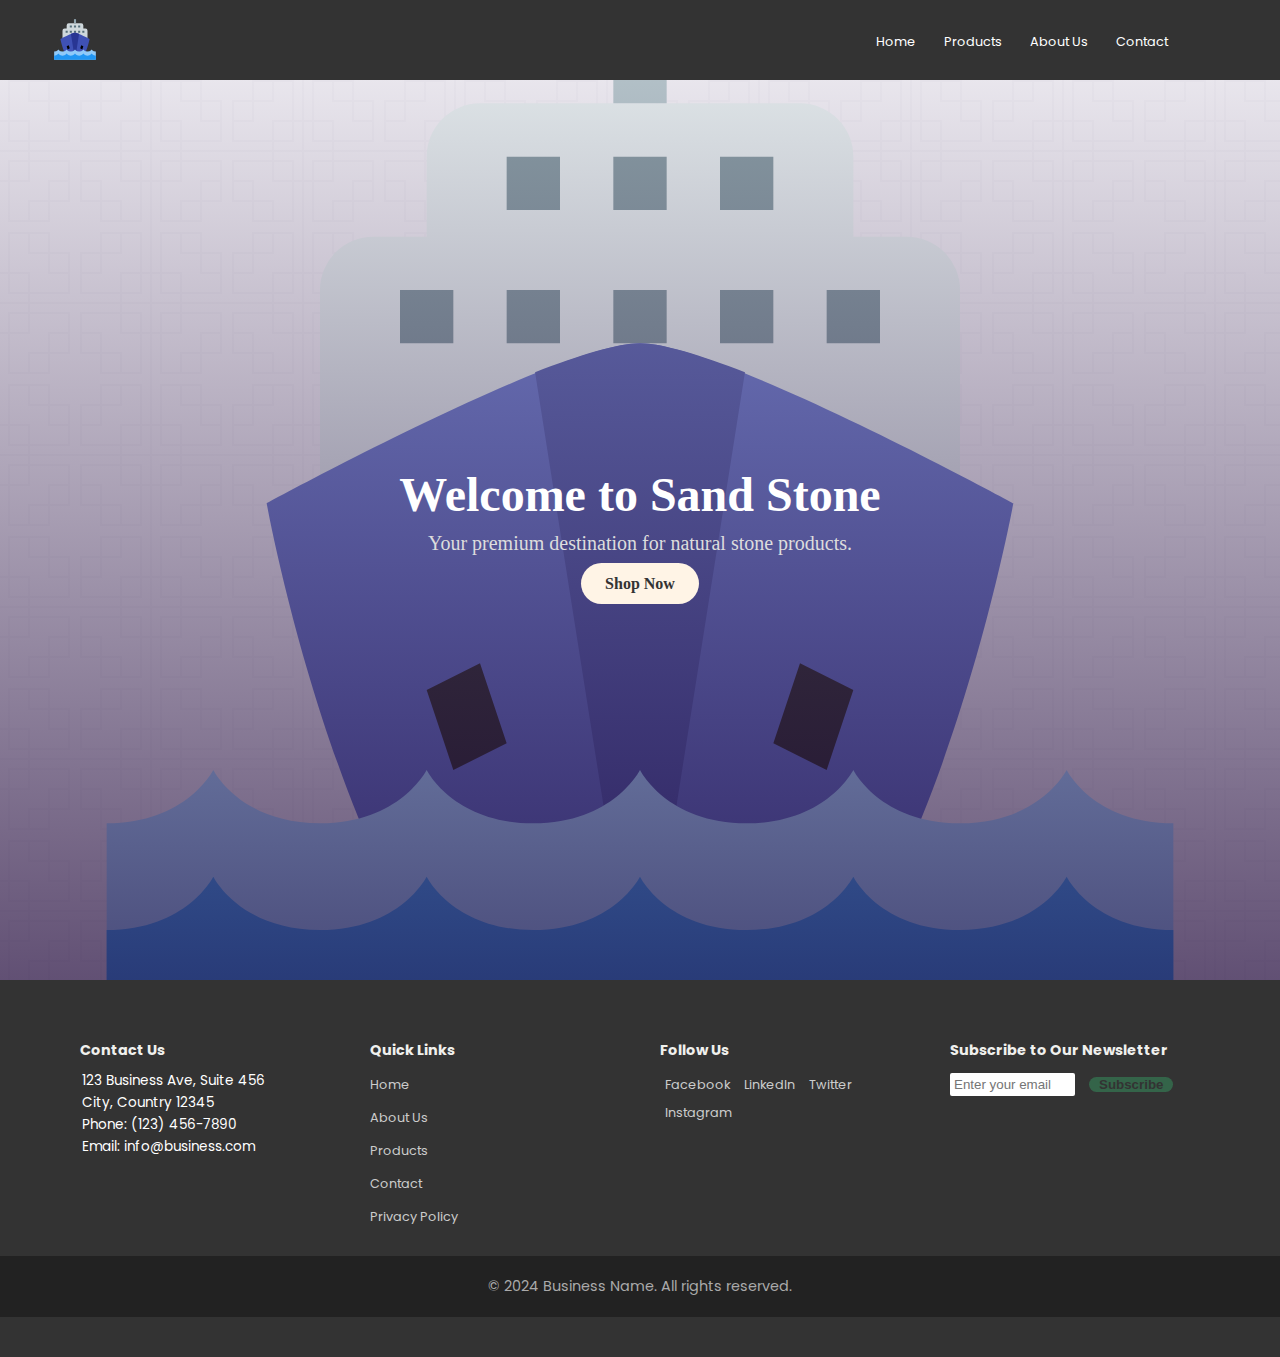
<file: index.html>
<!DOCTYPE html>
<html lang="en">
<head>
  <meta charset="UTF-8" />
  <meta name="viewport" content="width=device-width, initial-scale=1.0" />
  <meta name="description" content="Sand stone natural stone landing page">
  <title>Simple E-commerce</title>
  <link rel="stylesheet" href="styles.css" />
  <link href="https://fonts.googleapis.com/css2?family=Poppins:wght@400;700&display=swap" rel="stylesheet">
</head>
<body>
  <header>
    
    <nav id="fullscreen-menu" class="fullscreen-menu">
    <input type="checkbox" id="check" name="" value="">
    <label for="check" id="checkbtn">=</label>
    <label class="logo"><a href="#"><img src="water-transportation-svgrepo-com.svg"></a></label>
      <ul>
        <li><a href="#">Home</a></li>
        <li><a href="Products.html">Products</a></li>
        <li><a href="About.html">About Us</a></li>
        <li><a href="Contact.html">Contact</a></li>
      </ul>
    </nav>
  </header>

  <!-- Hero Section -->
  <section class="hero">
    <div class="hero-overlay">
      <div class="hero-content">
        <h1>Welcome to Sand Stone</h1>
        <p>Your premium destination for natural stone products.</p>
        <a href="Contact.html" class="cta-button" aria-label="Shop Now">Shop Now</a>
      </div>
    </div>
  </section>
    

  <!-- Footer Section -->
  <footer>
    <div class="footer-container">
      <div class="footer-info">
        <h4>Contact Us</h4>
        <p>123 Business Ave, Suite 456</p>
        <p>City, Country 12345</p>
        <p>Phone: (123) 456-7890</p>
        <p>Email: info@business.com</p>
      </div>
  
      <div class="footer-links">
        <h4>Quick Links</h4>
        <ul>
          <li><a href="#home">Home</a></li>
          <li><a href="#about">About Us</a></li>
          <li><a href="#products">Products</a></li>
          <li><a href="#contact">Contact</a></li>
          <li><a href="#privacy-policy">Privacy Policy</a></li>
        </ul>
      </div>
  
      <div class="footer-social">
        <h4>Follow Us</h4>
        <a href="#facebook" class="social-icon">Facebook</a>
        <a href="#linkedin" class="social-icon">LinkedIn</a>
        <a href="#twitter" class="social-icon">Twitter</a>
        <a href="#instagram" class="social-icon">Instagram</a>
      </div>
  
      <div class="footer-newsletter">
        <h4>Subscribe to Our Newsletter</h4>
        <form action="#" method="post">
          <input type="email" placeholder="Enter your email" required>
          <button type="submit">Subscribe</button>
        </form>
      </div>
    </div>
  
    <div class="footer-bottom">
      <p>&copy; 2024 Business Name. All rights reserved.</p>
    </div>
  </footer>
</body>
</html>
</file>
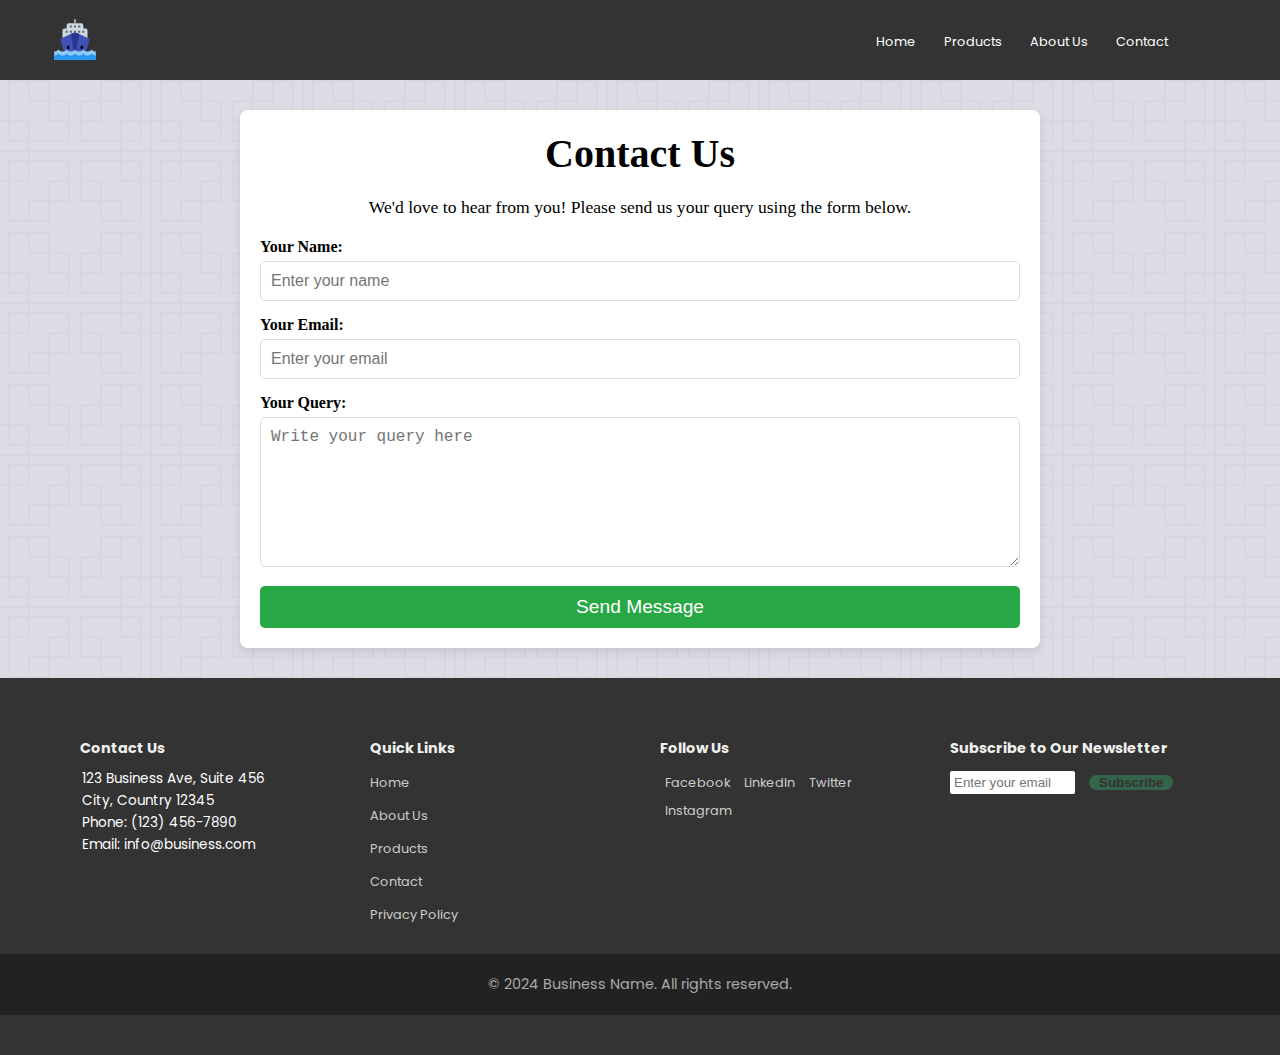
<file: Contact.html>
<!DOCTYPE html>
<html lang="en">
  <head>
    <meta charset="UTF-8" />
    <meta name="viewport" content="width=device-width, initial-scale=1.0" />
    <meta
      name="description"
      content="About Us - Sand Stone Natural Stone Business"/>
    <title>About Us</title>
    <link rel="stylesheet" href="contactstyle.css" />
    <link href="https://fonts.googleapis.com/css2?family=Poppins:wght@400;700&display=swap" rel="stylesheet">

  </head>
  <body>
    <header>
      <nav id="fullscreen-menu" class="fullscreen-menu">
        <input type="checkbox" id="check" name="" value="" />
        <label for="check" id="checkbtn">=</label>
        <label class="logo"
          ><a href="index.html"><img src="water-transportation-svgrepo-com.svg" /></a
        ></label>
        <ul>
          <li><a href="index.html">Home</a></li>
          <li><a href="#Products">Products</a></li>
          <li><a href="About.html">About Us</a></li>
          <li><a href="#">Contact</a></li>
        </ul>
      </nav>
    </header>

    <!-- Hero Section -->
    <section class="contact-us">
        <h1>Contact Us</h1>
        <p>We'd love to hear from you! Please send us your query using the form below.</p>
        
        <form id="contactForm" action="https://formspree.io/f/xeoqkqnk" method="POST">
          <div class="form-group">

            <label for="name">Your Name:</label>
            <input type="text" id="name" name="name" required placeholder="Enter your name">

          </div>
    
           <div class="form-group">

            <label for="email">Your Email:</label>
            <input type="email" id="email" name="email" required placeholder="Enter your email">
          
           </div>
    
          <div class="form-group">
            <label for="query">Your Query:</label>
            <textarea id="query" name="query" required placeholder="Write your query here"></textarea>
          </div>
          <!-- <input type="hidden" name="_redirect" value="http://127.0.0.1:5500/"> -->
          <button type="submit" class="submit-button">Send Message</button>
        </form>
    </section>
    <!-- Footer Section -->
    <footer>
      <div class="footer-container">
        <div class="footer-info">
          <h4>Contact Us</h4>
          <p>123 Business Ave, Suite 456</p>
          <p>City, Country 12345</p>
          <p>Phone: (123) 456-7890</p>
          <p>Email: info@business.com</p>
        </div>

        <div class="footer-links">
          <h4>Quick Links</h4>
          <ul>
            <li><a href="index.html">Home</a></li>
            <li><a href="About.html">About Us</a></li>
            <li><a href="#products">Products</a></li>
            <li><a href="Contact.html">Contact</a></li>
            <li><a href="#privacy-policy">Privacy Policy</a></li>
          </ul>
        </div>

        <div class="footer-social">
          <h4>Follow Us</h4>
          <a href="#facebook" class="social-icon">Facebook</a>
          <a href="#linkedin" class="social-icon">LinkedIn</a>
          <a href="#twitter" class="social-icon">Twitter</a>
          <a href="#instagram" class="social-icon">Instagram</a>
        </div>

        <div class="footer-newsletter">
          <h4>Subscribe to Our Newsletter</h4>
          <form action="https://formspree.io/f/xeoqkqnk" method="post">
            <input type="email" name="email" placeholder="Enter your email" required />
            <button type="submit">Subscribe</button>
          </form>
        </div>
      </div>

      <div class="footer-bottom">
        <p>&copy; 2024 Business Name. All rights reserved.</p>
      </div>
    </footer>
    <script>
        document.getElementById("contactForm").addEventListener("submit", function(event) {
          event.preventDefault(); // Prevent the default form submission
          const form = event.target;
      
          // Submit the form using the fetch API
          fetch(form.action, {
            method: form.method,
            body: new FormData(form),
            headers: { 'Accept': 'application/json' }
          }).then(response => {
            if (response.ok) {
              window.location.href = "http://127.0.0.1:5500/"; // Redirect to the homepage
            } else {
              alert("Oops! There was a problem submitting your form.");
            }
          }).catch(error => {
            console.error("Error:", error);
            alert("There was an error submitting your form.");
          });
        });
      </script>
  </body>
</html>
</file>
<file: styles.css>
* {
  margin: 0;
  padding: 0;
  box-sizing: border-box;
}
body {
  width: 100%;
  height: 100%;
  background-color: #dfdbe5;
  background-image: url("data:image/svg+xml,%3Csvg xmlns='http://www.w3.org/2000/svg' width='152' height='152' viewBox='0 0 152 152'%3E%3Cg fill-rule='evenodd'%3E%3Cg id='temple' fill='%239C92AC' fill-opacity='0.08'%3E%3Cpath d='M152 150v2H0v-2h28v-8H8v-20H0v-2h8V80h42v20h20v42H30v8h90v-8H80v-42h20V80h42v40h8V30h-8v40h-42V50H80V8h40V0h2v8h20v20h8V0h2v150zm-2 0v-28h-8v20h-20v8h28zM82 30v18h18V30H82zm20 18h20v20h18V30h-20V10H82v18h20v20zm0 2v18h18V50h-18zm20-22h18V10h-18v18zm-54 92v-18H50v18h18zm-20-18H28V82H10v38h20v20h38v-18H48v-20zm0-2V82H30v18h18zm-20 22H10v18h18v-18zm54 0v18h38v-20h20V82h-18v20h-20v20H82zm18-20H82v18h18v-18zm2-2h18V82h-18v18zm20 40v-18h18v18h-18zM30 0h-2v8H8v20H0v2h8v40h42V50h20V8H30V0zm20 48h18V30H50v18zm18-20H48v20H28v20H10V30h20V10h38v18zM30 50h18v18H30V50zm-2-40H10v18h18V10z'/%3E%3C/g%3E%3C/g%3E%3C/svg%3E");
}
nav {
  width: 100%;
  height: 80px;
  background-color: #333;
  /* background: linear-gradient(135deg,#FDF6E3, #FAF3E0); */
  /* border-radius: 5px; */
}
.logo img {
  width: 50px;
  height: 80px;
  margin: 0 50px;
  line-height: 80px;
}
nav ul {
  float: right;
  padding-right: 100px;
}
nav ul li {
  display: inline-block;
  /* line-height: 80px; */
  margin-top: 25px;
}
nav ul li a {
  font-family: 'Poppins',sans-serif;
  text-decoration: none;
  color: white;
  font-size: 0.8rem;
  display: block;
  padding: 8px 12px;
  border-radius: 20px;
  transition: background-color 0.3s ease, color 0.3s ease;
}
nav ul li a:hover {
  background-color: #ffae00;
  color: black;
  /* border-radius: 15px; */
  /* font-weight: bold; */
  /* margin:5px 3px; */
}
#checkbtn {
  float: right;
  line-height: 80px;
  margin-right: 30px;
  font-size: 30px;
  font-weight: bolder;
  color:#fff;
  display: none;
}
#check {
  display: none;
}
#check:checked ~ ul {
  left: 0;
}

@media (max-width: 768px) {
  #checkbtn {
    display: block;
  }
  nav ul {
    width: 100%;
    height: 100vh;
    background-color: rgba(255, 255, 255, 0.95);
    position: absolute;
    top: 80px;
    left: -100%;
    transition: 0.5s;
    padding-left: 60px;
    z-index: 9999;
  }
  nav ul li {
    display: block;
    text-align: center;
    line-height: 35px;
    margin: 10px;
  }
  nav ul li a {
    color: black;
  }
  /* nav ul li a:hover {
    background-color: burlywood;
    color: rgb(252, 249, 249);
  } */
}

/* Hero Section */
.hero {
  position: relative;
  display: flex;
  align-items: center;
  justify-content: center;
  height: 100vh;
  background: url("water-transportation-svgrepo-com.svg") center/cover no-repeat; /* Full background image */
  color: #ffffff;
  /* background-position: center; */
  /* background-attachment: fixed; */
}

/* Overlay for readability over background */
.hero-overlay {
  position: absolute;
  top: 0;
  left: 0;
  width: 100%;
  height: 100%;
  background: linear-gradient(rgba(255, 255, 255, 0.3), rgba(44, 21, 68, 0.7));

  display: flex;
  align-items: center;
  justify-content: center;
}

.hero-content {
  text-align: center;
  z-index: 1;
}

.hero h1 {
  font-size: 3rem;
  font-weight: 700;
  color: #fff;
  margin-bottom: 10px;
}

.hero p {
  font-size: 1.25rem;
  color: #ddd;
  max-width: 600px;
  margin: 0 auto 20px;
}

/* CTA Button Styling */
.cta-button {
  padding: 12px 24px;
  font-size: 1rem;
  font-weight: bold;
  color: #333;
  background-color: #fff4e6;
  border: none;
  border-radius: 30px;
  text-decoration: none;
  transition: background-color 0.3s;
}

.cta-button:hover {
  background-color: #ffd700; /* Subtle hover color */
  color: #333;
}

/* Responsive Design */
@media (max-width: 768px) {
  .hero h1 {
    font-size: 2rem;
  }
  .hero p {
    font-size: 0.8rem;
  }

  .cta-button {
    padding: 10px 20px;
    font-size: 0.9rem;
  }
}

footer {
  background-color: #333;
  color: #fff;
  padding: 40px 0;
  font-family: 'Poppins',sans-serif;

}

.footer-container {
  display:flex;
  justify-content: space-between;
  max-width: 1200px;
  margin: 0 auto;
  padding: 0 20px;
}
.footer-info, .footer-links, .footer-social, .footer-newsletter {
  flex: 1 1 200px;
  margin: 20px;
}
.footer-info h4, .footer-links h4, .footer-social h4, .footer-newsletter h4 {
  font-size: 0.9rem;
  margin-bottom: 10px;
  color: #f0f0ed; /* Optional: Accent color for titles */
}
.footer-info{
  font-size: 0.85rem;
}
.footer-info p{
  margin: 2px;
}
.footer-links ul {
  list-style: none;
  padding: 0;
}
.footer-links li {
  margin: 8px 0;
}
.footer-links a {
  font-size: 0.8rem;
  color: #ccc;
  text-decoration: none;
  transition: color 0.3s;
}
.footer-links a:hover {
  color: #ffd700; /* Optional: Highlight color on hover */
}
.footer-social a {
  font-size: 0.8rem;
  display: inline-block;
  margin: 5px;
  color: #ccc;
  text-decoration: none;
  transition: color 0.3s;
}
.footer-social a:hover {
  color: #ffd700; /* Optional: Social icon hover color */
}
.footer-newsletter input[type="email"] {
  padding: 4px;
  width: 125px;
  border: none;
  border-radius: 2px;
  margin-right: 10px;
}
.footer-newsletter button {
  padding: 0 10px;
  background-color: #38a06574;
  border: none;
  border-radius: 20px;
  color: #333;
  font-weight: bold;
  cursor: pointer;
  transition: background-color 0.3s;
}
.footer-newsletter button:hover {
  background-color: #ffae00; /* Darker shade on hover */
}

.footer-bottom {
  text-align: center;
  padding: 20px 0;
  font-size: 0.9rem;
  color: #aaa;
  background-color: #222;
}

.footer-bottom p {
  margin: 0;
}

@media (max-width: 768px) {
  /* Adjust footer layout */
  footer {
    display: flex;
    flex-direction: column;
    align-items: center;
    padding: 20px;
    text-align: center;
  }

  /* Center-align footer links */
  footer ul {
    display: flex;
    flex-direction: column;
    gap: 10px;
    padding: 0;
  }

  /* Adjust newsletter section layout */
  .footer-newsletter .newsletter-input {
    flex-direction: column;
    width: 100%;
    align-items: stretch;
  }

  .footer-newsletter input[type="email"] {
    width: 100%;
    margin-bottom: 10px; /* Space below input */
    border-radius: 4px;
  }

  .footer-newsletter button {
    width: 100%;
    border-radius: 4px;
  }
}
</file>
<file: contactstyle.css>
* {
  margin: 0;
  padding: 0;
  box-sizing: border-box;
}
body {
  width: 100%;
  height: 100%;
  background-color: #dfdbe5;
  background-image: url("data:image/svg+xml,%3Csvg xmlns='http://www.w3.org/2000/svg' width='152' height='152' viewBox='0 0 152 152'%3E%3Cg fill-rule='evenodd'%3E%3Cg id='temple' fill='%239C92AC' fill-opacity='0.08'%3E%3Cpath d='M152 150v2H0v-2h28v-8H8v-20H0v-2h8V80h42v20h20v42H30v8h90v-8H80v-42h20V80h42v40h8V30h-8v40h-42V50H80V8h40V0h2v8h20v20h8V0h2v150zm-2 0v-28h-8v20h-20v8h28zM82 30v18h18V30H82zm20 18h20v20h18V30h-20V10H82v18h20v20zm0 2v18h18V50h-18zm20-22h18V10h-18v18zm-54 92v-18H50v18h18zm-20-18H28V82H10v38h20v20h38v-18H48v-20zm0-2V82H30v18h18zm-20 22H10v18h18v-18zm54 0v18h38v-20h20V82h-18v20h-20v20H82zm18-20H82v18h18v-18zm2-2h18V82h-18v18zm20 40v-18h18v18h-18zM30 0h-2v8H8v20H0v2h8v40h42V50h20V8H30V0zm20 48h18V30H50v18zm18-20H48v20H28v20H10V30h20V10h38v18zM30 50h18v18H30V50zm-2-40H10v18h18V10z'/%3E%3C/g%3E%3C/g%3E%3C/svg%3E");
}
nav {
  width: 100%;
  height: 80px;
  background-color: #333;
  /* background: linear-gradient(135deg,#FDF6E3, #FAF3E0); */
  /* border-radius: 5px; */
}
.logo img {
  width: 50px;
  height: 80px;
  margin: 0 50px;
  line-height: 80px;
}
nav ul {
  float: right;
  padding-right: 100px;
}
nav ul li {
  display: inline-block;
  /* line-height: 80px; */
  margin-top: 25px;
}
nav ul li a {
  font-family: "Poppins", sans-serif;
  text-decoration: none;
  color: white;
  font-size: 0.8rem;
  display: block;
  padding: 8px 12px;
  border-radius: 20px;
  transition: background-color 0.3s ease, color 0.3s ease;
}
nav ul li a:hover {
  background-color: #ffae00;
  color: black;
  /* border-radius: 15px; */
  /* font-weight: bold; */
  /* margin:5px 3px; */
}
#checkbtn {
  float: right;
  line-height: 80px;
  margin-right: 30px;
  font-size: 30px;
  font-weight: bolder;
  color: #fff;
  display: none;
}
#check {
  display: none;
}
#check:checked ~ ul {
  left: 0;
}

@media (max-width: 768px) {
  #checkbtn {
    display: block;
  }
  nav ul {
    width: 100%;
    height: 100vh;
    background-color: rgba(255, 255, 255, 0.95);
    position: absolute;
    top: 80px;
    left: -100%;
    transition: 0.5s;
    padding-left: 60px;
    z-index: 9999;
  }
  nav ul li {
    display: block;
    text-align: center;
    line-height: 35px;
    margin: 10px;
  }
  nav ul li a {
    color: black;
  }
  /* nav ul li a:hover {
        background-color: burlywood;
        color: rgb(252, 249, 249);
      } */
}

/* Hero Section */
/* Contact Section Styling */
.contact-us {
  max-width: 800px;
  margin: 30px auto;
  padding: 20px;
  background-color: #fff;
  box-shadow: 0 4px 8px rgba(0, 0, 0, 0.1);
  border-radius: 8px;
}

.contact-us h1 {
  font-size: 2.5rem;
  margin-bottom: 20px;
  text-align: center;
}

.contact-us p {
  font-size: 1.1rem;
  margin-bottom: 20px;
  text-align: center;
}

.form-group {
  margin-bottom: 15px;
}

.form-group label {
  font-weight: bold;
  display: block;
  margin-bottom: 5px;
}

.form-group input,
.form-group textarea {
  width: 100%;
  padding: 10px;
  border: 1px solid #ddd;
  border-radius: 5px;
  font-size: 1rem;
}

.form-group textarea {
  height: 150px;
  resize: vertical;
}

.submit-button {
  background-color: #28a745;
  color: #fff;
  padding: 10px 20px;
  font-size: 1.2rem;
  border: none;
  border-radius: 5px;
  cursor: pointer;
  width: 100%;
}

.submit-button:hover {
  background-color: #218838;
}

footer {
  background-color: #333;
  color: #fff;
  padding: 40px 0;
  font-family: "Poppins", sans-serif;
}

.footer-container {
  display: flex;
  justify-content: space-between;
  max-width: 1200px;
  margin: 0 auto;
  padding: 0 20px;
}
.footer-info,
.footer-links,
.footer-social,
.footer-newsletter {
  flex: 1 1 200px;
  margin: 20px;
}
.footer-info h4,
.footer-links h4,
.footer-social h4,
.footer-newsletter h4 {
  font-size: 0.9rem;
  margin-bottom: 10px;
  color: #f0f0ed; /* Optional: Accent color for titles */
}
.footer-info {
  font-size: 0.85rem;
}
.footer-info p {
  margin: 2px;
}
.footer-links ul {
  list-style: none;
  padding: 0;
}
.footer-links li {
  margin: 8px 0;
}
.footer-links a {
  font-size: 0.8rem;
  color: #ccc;
  text-decoration: none;
  transition: color 0.3s;
}
.footer-links a:hover {
  color: #ffd700; /* Optional: Highlight color on hover */
}
.footer-social a {
  font-size: 0.8rem;
  display: inline-block;
  margin: 5px;
  color: #ccc;
  text-decoration: none;
  transition: color 0.3s;
}
.footer-social a:hover {
  color: #ffd700; /* Optional: Social icon hover color */
}
.footer-newsletter input[type="email"] {
  padding: 4px;
  width: 125px;
  border: none;
  border-radius: 2px;
  margin-right: 10px;
}
.footer-newsletter button {
  padding: 0 10px;
  background-color: #38a06574;
  border: none;
  border-radius: 20px;
  color: #333;
  font-weight: bold;
  cursor: pointer;
  transition: background-color 0.3s;
}
.footer-newsletter button:hover {
  background-color: #ffae00; /* Darker shade on hover */
}

.footer-bottom {
  text-align: center;
  padding: 20px 0;
  font-size: 0.9rem;
  color: #aaa;
  background-color: #222;
}

.footer-bottom p {
  margin: 0;
}

@media (max-width: 768px) {
  /* Adjust footer layout */
  footer {
    display: flex;
    flex-direction: column;
    align-items: center;
    padding: 20px;
    text-align: center;
  }

  /* Center-align footer links */
  footer ul {
    display: flex;
    flex-direction: column;
    gap: 10px;
    padding: 0;
  }

  /* Adjust newsletter section layout */
  .footer-newsletter .newsletter-input {
    flex-direction: column;
    width: 100%;
    align-items: stretch;
  }

  .footer-newsletter input[type="email"] {
    width: 100%;
    margin-bottom: 10px; /* Space below input */
    border-radius: 4px;
  }

  .footer-newsletter button {
    width: 100%;
    border-radius: 4px;
  }
}
</file>
